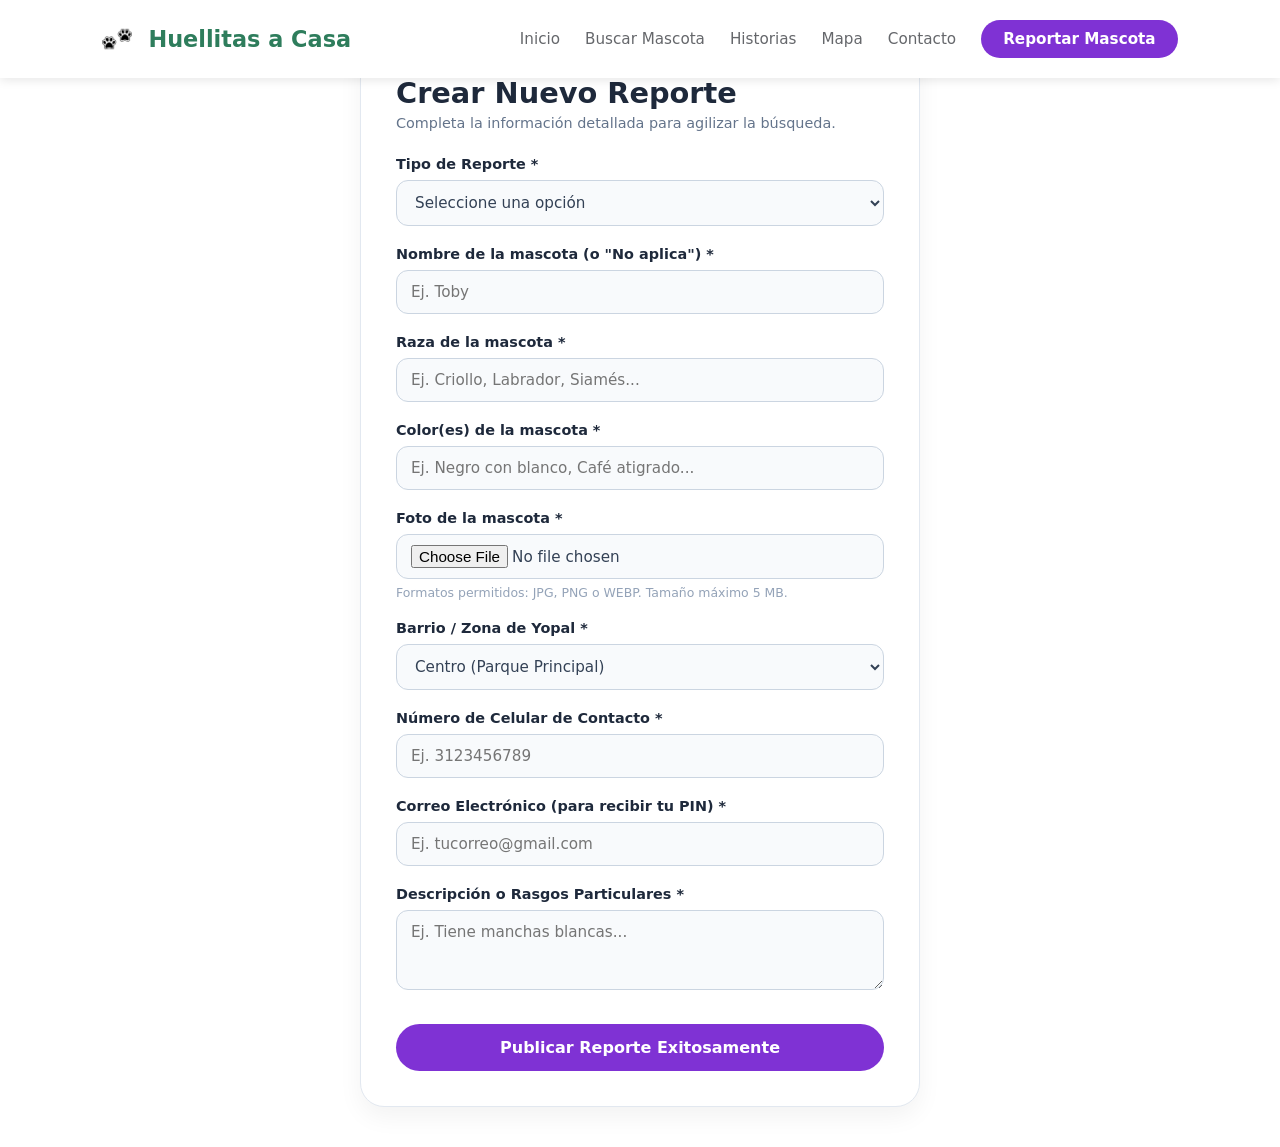
<file: reportar.html>
<!DOCTYPE html>
<html lang="es">
<head>
    <meta charset="UTF-8">
    <meta name="viewport" content="width=device-width, initial-scale=1.0">
    <title>Reportar Mascota - Huellitas Yopal</title>
    <link rel="icon" type="image/png" href="imagenes/Logo.png">
    <link rel="stylesheet" href="estilos.css">
    <link rel="stylesheet" href="estilos-reportar.css">
</head>
<body>

  <header class="navbar">
        <a href="index.html" class="logo-link">
            <div class="logo">
                <img src="imagenes/Logo.png" alt="Logo" class="logo-icon" width="30" height="30">
                Huellitas a Casa 
            </div>
        </a>
        <button class="nav-toggle" id="nav-toggle" aria-label="Abrir menú" aria-expanded="false" onclick="alternarMenu()">
            <span></span><span></span><span></span>
        </button>
        <nav id="nav-menu">
            <a href="index.html">Inicio</a>
            <a href="index.html#mascotas-dinamicas-grid">Buscar Mascota</a>
           
            <a href="index.html#stories-section">Historias</a>
            <a href="index.html#seccion-mapa">Mapa</a>
            <a href="index.html#main-footer">Contacto</a>
            <a href="reportar.html" class="btn-report-lost">Reportar Mascota</a>
        </nav>
    </header>
    <main class="form-container-mock">
        <div class="form-box-mock">
            <h2>Crear Nuevo Reporte</h2>
            <p class="subtitle">Completa la información detallada para agilizar la búsqueda.</p>
            
            <form id="formulario-reporte" onsubmit="procesarReporte(event)" enctype="multipart/form-data">
                <div class="form-group-mock">
                    <label for="tipo-reporte">Tipo de Reporte *</label>
                    <select id="tipo-reporte" required>
                        <option value="">Seleccione una opción</option>
                        <option value="perdido">Perdí mi mascota 💜</option>
                        <option value="encontrado">Encontré una mascota 💚</option>
                    </select>
                </div>

                <div class="form-group-mock">
                    <label for="nombre">Nombre de la mascota (o "No aplica") *</label>
                    <input type="text" id="nombre" placeholder="Ej. Toby" required
                           minlength="2" maxlength="25"
                           pattern="^[a-zA-ZáéíóúÁÉÍÓÚñÑ\s]+$" 
                           title="El nombre solo debe contener letras.">
                </div>
                <div class="form-group-mock">
                    <label for="raza">Raza de la mascota *</label>
                    <input type="text" id="raza" placeholder="Ej. Criollo, Labrador, Siamés..." required
                           minlength="3" maxlength="20"
                           pattern="^[a-zA-ZáéíóúÁÉÍÓÚñÑ\s]+$"
                           title="La raza solo debe contener letras.">
                </div>

                <div class="form-group-mock">
                    <label for="color">Color(es) de la mascota *</label>
                    <input type="text" id="color" placeholder="Ej. Negro con blanco, Café atigrado..." required
                           minlength="3" maxlength="30"
                           pattern="^[a-zA-ZáéíóúÁÉÍÓÚñÑ\s/,-]+$"
                           title="Ingresa una descripción corta del color.">
                </div>
                <div class="form-group-mock">
                    <label for="imagen-archivo">Foto de la mascota *</label>
                    <input type="file" id="imagen-archivo" accept="image/png, image/jpeg, image/webp" required>
                    <p class="form-hint">Formatos permitidos: JPG, PNG o WEBP. Tamaño máximo 5 MB.</p>
                </div>

                <div class="form-group-mock">
                    <label for="zona-mapa">Barrio / Zona de Yopal *</label>
                    <select id="zona-mapa" required>
                        <option value="centro">Centro (Parque Principal)</option>
                        <option value="casimena">Barrio Casimena</option>
                        <option value="resurgimiento">Parque El Resurgimiento</option>
                        <option value="unicentro">Cerca al Unicentro</option>
                        <option value="sirivana">Vía Sirivana</option>
                        <option value="terminal">Terminal de Transporte</option>
                        <option value="aeropuerto">Zona Aeropuerto</option>
                        <option value="bicentenario">Parque Bicentenario</option>
                        <option value="hospital_materno">Sector Hospital Materno Infantil</option>
                        <option value="horo">Sector Hospital Regional (HORO)</option>
                        <option value="parque_intra">Parque Intra</option>
                        <option value="alkosto">Alkosto</option>
                        <option value="las_americas">Barrio Las Américas</option>
                        <option value="parque_hobos">Parque Los Hobos</option>
                        <option value="el_exito">El Éxito</option>
                        <option value="calle_40">Calle 40</option>
                        <option value="parque_herradura">Parque La Herradura</option>
                        <option value="museo_oriente">Museo Centro Histórico del Oriente</option>
                    </select>
                </div>

                <div class="form-group-mock">
                    <label for="telefono">Número de Celular de Contacto *</label>
                    <input type="tel" id="telefono" placeholder="Ej. 3123456789" required
                           minlength="10" maxlength="10"
                           pattern="^[0-9]{10}$"
                           title="Debe tener exactamente 10 números.">
                </div>

                <div class="form-group-mock">
                    <label for="correo">Correo Electrónico (para recibir tu PIN) *</label>
                    <input type="email" id="correo" placeholder="Ej. tucorreo@gmail.com" required
                           title="Ingresa un correo electrónico válido.">
                </div>

                <div class="form-group-mock">
                    <label for="detalles">Descripción o Rasgos Particulares *</label>
                    <textarea id="detalles" rows="3" placeholder="Ej. Tiene manchas blancas..." required
                              minlength="10" maxlength="200"></textarea>
                </div>

                

                <button type="submit" class="btn-enviar-mock">Publicar Reporte Exitosamente</button>
            </form>
        </div>
    </main>

    <script src="scripts.js"></script>
</body>
</html>
</file>
<file: estilos.css>
:root {
    --purple-main: #7f32d4;
    --green-main: #00cca3;
    --text-dark: #23272a;
    --bg-light: #f6f8fa;
    --bg-purple-light: #f5f0ff;
    --bg-green-light: #d1f4ed;
}

* {
    margin: 0;
    padding: 0;
    box-sizing: border-box;
    font-family: 'Inter', system-ui, -apple-system, sans-serif;
}

html {
    scroll-padding-top: 70px; /* Evita que el navbar fijo tape el titulo al saltar a una seccion */
}

/* Refuerzo puntual para las secciones que reciben saltos por enlace
   (ademas del scroll-padding-top general de arriba) */
#stories-section,
#seccion-mapa,
#main-footer {
    scroll-margin-top: 70px;
}

body {
    background-color: white;
    color: var(--text-dark);
}

/* NAVBAR */
.navbar {
    display: flex;
    justify-content: space-between;
    align-items: center;
    padding: 20px 8%;
    background-color: white;
}

.navbar {
    position: fixed;        /* 👈 Hace que el header se quede congelado en la pantalla */
    top: 0;                 /* 👈 Lo pega estrictamente al borde superior */
    left: 0;
    width: 100%;            /* 👈 Asegura que cubra todo el ancho de la pantalla */
    z-index: 1000;          /* 👈 Lo pone por encima del mapa y de las tarjetas para que nada lo tape */
    
    /* Tus otros estilos (background-color, padding, flex, etc.) se quedan igual */
    background-color: #ffffff; 
    box-shadow: 0 2px 10px rgba(0, 0, 0, 0.1); /* Una sombra sutil para que se despegue del fondo al bajar */
}

.navbar .logo {
    font-size: 1.4rem;
    font-weight: 700;
    color: #2e7d5c;
    display: flex;
    align-items: center;
    gap: 8px;
}

.navbar nav {
    display: flex;
    align-items: center;
    gap: 25px;
}

.navbar nav a {
    text-decoration: none;
    color: #65676b;
    font-weight: 500;
    font-size: 0.95rem;
}

.navbar nav a.active {
    color: var(--purple-main);
}

.navbar nav a.btn-report-lost {
    background-color: var(--purple-main);
    color: white;
    padding: 10px 22px;
    border-radius: 30px;
    font-weight: bold;
}

/* HERO SECTION */

.hero-container {
    display: grid;
    grid-template-columns: 1fr 1fr;
    gap: 40px;
    padding: 60px 8%;
    padding-top: 120px; /* Para compensar el header fijo */
    align-items: center;
    background: linear-gradient(to bottom, #f9f6ff, white);
}

.hero-content h1 {
    font-size: 3rem;
    font-weight: 800;
    line-height: 1.2;
    margin-bottom: 20px;
}

.hero-content h1 .highlight {
    color: #1b8a5a;
}

.hero-content p {
    color: #57606a;
    font-size: 1.1rem;
    line-height: 1.6;
    margin-bottom: 35px;
}

.hero-buttons {
    display: flex;
    gap: 15px;
}

.btn-primary-purple {
    background-color: var(--purple-main);
    color: white;
    padding: 14px 28px;
    border-radius: 30px;
    text-decoration: none;
    font-weight: bold;
    box-shadow: 0 4px 15px rgba(127, 50, 212, 0.2);
}

.btn-secondary-green {
    background-color: var(--green-main);
    color: #05483a;
    padding: 14px 28px;
    border-radius: 30px;
    text-decoration: none;
    font-weight: bold;
}

.hero-image-box {
    position: relative;
    display: flex;
    justify-content: center;
}

.img-dog-hero {
    width: 85%;
    height: 380px;
    object-fit: cover;
    border-radius: 32px;
}

.floating-badge {
    position: absolute;
    bottom: -15px;
    left: 10%;
    background: white;
    padding: 12px 20px;
    border-radius: 20px;
    display: flex;
    align-items: center;
    gap: 12px;
    box-shadow: 0 10px 25px rgba(0,0,0,0.08);
}

.badge-title { font-weight: bold; color: #1b8a5a; font-size: 0.9rem; }
.badge-desc { color: #57606a; font-size: 0.8rem; }

/* STATS */
.stats-section {
    padding: 40px 8%;
}

.stats-grid {
    display: grid;
    grid-template-columns: repeat(3, 1fr);
    gap: 30px;
}

.stat-card {
    background-color: #fafbfc;
    border-radius: 24px;
    padding: 30px;
    text-align: center;
    border: 1px solid #edf0f2;
}

.stat-icon { font-size: 1.8rem; display: block; margin-bottom: 10px; }
.stat-card h2 { font-size: 2.5rem; color: #1b8a5a; margin-bottom: 5px; font-weight: 800; }
.stat-card p { color: #57606a; font-weight: 500; }

/* CATALOGO MASCOTAS */
.catalog-section {
    padding: 60px 8%;
}

.catalog-header {
    display: flex;
    justify-content: space-between;
    align-items: flex-end;
    margin-bottom: 35px;
}

.catalog-header h2 { font-size: 2rem; font-weight: 800; }
.catalog-header p { color: #57606a; margin-top: 5px; }
.view-all { color: #0077ff; text-decoration: none; font-weight: 600; }

.mascotas-grid {
    display: grid;
    grid-template-columns: repeat(4, 1fr);
    gap: 25px;
}

.pet-card {
    background: white;
    border-radius: 24px;
    overflow: hidden;
    position: relative;
    box-shadow: 0 4px 12px rgba(0,0,0,0.03);
    border: 1px solid #edf0f2;
}

.pet-card img {
    width: 100%;
    height: 220px;
    object-fit: cover;
}

.pet-status {
    position: absolute;
    top: 15px;
    left: 15px;
    color: white;
    font-size: 0.75rem;
    font-weight: 800;
    padding: 4px 12px;
    border-radius: 20px;
}

.pet-status.perdido { background-color: var(--purple-main); }
.pet-status.encontrado { background-color: var(--green-main); color: #05483a; }

.pet-info { padding: 20px; }
.pet-info h3 { font-size: 1.3rem; margin-bottom: 5px; }
.pet-location { font-size: 0.85rem; color: #57606a; margin-bottom: 15px; }

.pet-tags { display: flex; gap: 8px; margin-bottom: 20px; }
.pet-tags span {
    background-color: #f1f3f5;
    padding: 4px 10px;
    border-radius: 12px;
    font-size: 0.75rem;
    color: #47505a;
}

.btn-details {
    width: 100%;
    padding: 10px;
    background: white;
    border: 1px solid #00cca3;
    color: #05483a;
    border-radius: 12px;
    font-weight: bold;
    cursor: pointer;
    transition: 0.2s;
}

.btn-details:hover { background-color: #e8fcf8; }

/* FINALES FELICES */
.stories-section {
    background-color: #f6f1ff;
    padding: 60px 8%;
    text-align: center;
}

.stories-section h2 { font-size: 2rem; font-weight: 800; margin-bottom: 5px; }
.stories-subtitle { color: #57606a; margin-bottom: 40px; }

.stories-grid {
    display: grid;
    grid-template-columns: 1fr 1fr;
    gap: 30px;
}

.story-card {
    background: white;
    border-radius: 24px;
    padding: 30px;
    text-align: left;
    position: relative;
    box-shadow: 0 4px 15px rgba(0,0,0,0.02);
}

.quote-icon {
    font-size: 4rem;
    color: var(--purple-main);
    position: absolute;
    top: -10px;
    left: 25px;
    font-family: Georgia, serif;
    opacity: 0.3;
}

.story-layout {
    display: flex;
    gap: 20px;
    align-items: center;
    margin-top: 20px;
}

.story-layout img {
    width: 90px;
    height: 90px;
    border-radius: 16px;
    object-fit: cover;
}

.story-layout p {
    font-size: 0.95rem;
    line-height: 1.5;
    color: #333;
}

.story-author {
    display: block;
    margin-top: 8px;
    font-weight: bold;
    color: var(--purple-main);
}

/* CONTENEDOR PRINCIPAL DEL MAPA */
.map-section {
    padding: 60px 8%;
}

.map-container-mock {
    position: relative;
    background-color: #b9e3de; /* El fondo verde esmeralda claro de tu diseño */
    height: 380px;
    border-radius: 32px; /* Bordes muy redondeados como el mockup */
    overflow: hidden;
    box-shadow: inset 0 0 20px rgba(0, 0, 0, 0.02);
    border: 1px solid rgba(0, 0, 0, 0.05);
}

/* CUADRÍCULA DE CALLES SIMULADAS */
.map-grid-lines {
    position: absolute;
    top: 0; left: 0; right: 0; bottom: 0;
    background-image: 
        linear-gradient(to right, rgba(255, 255, 255, 0.5) 2px, transparent 2px),
        linear-gradient(to bottom, rgba(255, 255, 255, 0.5) 2px, transparent 2px);
    background-size: 45px 45px; /* Crea el efecto de mapa urbano */
    opacity: 0.8;
}

/* LEYENDA FLOTANTE */
.map-legend-box {
    position: absolute;
    top: 40px;
    left: 40px;
    background: white;
    padding: 25px;
    border-radius: 24px;
    box-shadow: 0 10px 25px rgba(0, 0, 0, 0.06);
    max-width: 260px;
    z-index: 3;
}

.map-legend-box h4 {
    font-size: 1.1rem;
    font-weight: 700;
    margin-bottom: 5px;
}

.map-legend-box p {
    font-size: 0.85rem;
    color: #57606a;
    margin-bottom: 15px;
}

.legend-item {
    display: flex;
    align-items: center;
    gap: 10px;
    font-size: 0.85rem;
    margin-bottom: 8px;
}

.dot {
    width: 12px;
    height: 12px;
    border-radius: 50%;
    display: inline-block;
}
.dot.purple { background-color: var(--purple-main); }
.dot.green { background-color: var(--green-main); }

/* CONFIGURACIÓN DE LOS PUNTOS INTERACTIVOS (YA NO FLOTAN) */
.mock-pin {
    position: absolute;
    width: 18px;
    height: 18px;
    border-radius: 50%;
    z-index: 2;
    box-shadow: 0 4px 10px rgba(0, 0, 0, 0.25);
    animation: pulsoUrbano 3s ease-in-out infinite alternate;
}

.mock-pin.pin-purple {
    background-color: var(--purple-main);
    border: 3px solid white;
}

.mock-pin.pin-green {
    background-color: var(--green-main);
    border: 3px solid white;
}

/* EFECTO DE MOVIMIENTO LEVE PARA LOS PUNTOS */
@keyframes pulsoUrbano {
    0% { transform: translateY(0) scale(1); }
    100% { transform: translateY(-4px) scale(1.05); }
}

/* FOOTER */
.main-footer {
    background-color: #eaecef;
    padding: 50px 8% 20px 8%;
}

.footer-grid {
    display: grid;
    grid-template-columns: 2fr 1fr 1fr;
    gap: 40px;
    margin-bottom: 40px;
}

.footer-brand h3 { font-size: 1.3rem; margin-bottom: 15px; color: #2e7d5c; }
.footer-brand p { color: #57606a; font-size: 0.9rem; line-height: 1.5; max-width: 400px; }

.footer-links h4 { margin-bottom: 15px; font-size: 1rem; }
.footer-links a { display: block; color: #57606a; text-decoration: none; margin-bottom: 10px; font-size: 0.9rem; }

.footer-bottom {
    border-top: 1px solid #1d5d34;
    padding-top: 20px;
    text-align: center;
    color: #57606a;
    font-size: 0.85rem;
}
.modal-overlay {
    position: fixed;
    top: 0; left: 0; width: 100%; height: 100%;
    background-color: rgba(35, 39, 42, 0.6);
    backdrop-filter: blur(5px);
    z-index: 9999;
    display: none;
    justify-content: center;
    align-items: center;
}

.modal-content {    
    background: white;
    width: 90%;
    max-width: 700px; /* Un poco más ancho para que quepa todo holgadamente */
    padding: 30px;
    border-radius: 24px;
    position: relative;
    box-shadow: 0 20px 40px rgba(0,0,0,0.2);
    animation: desplegarModal 0.3s ease-out;
    box-sizing: border-box;
}

@keyframes desplegarModal {
    from { transform: translateY(20px); opacity: 0; }
    to { transform: translateY(0); opacity: 1; }
}

.close-modal-btn {
    position: absolute;
    top: 20px; right: 25px;
    font-size: 2rem;
    cursor: pointer;
    color: #64748b;
    transition: color 0.2s;
    z-index: 10;
}
.close-modal-btn:hover { color: #1e293b; }

/* CONTENEDOR PRINCIPAL EN DOS COLUMNAS */
.modal-body-layout {
    display: flex !important;
    flex-direction: row !important; /* Foto a la izquierda, todo el texto a la derecha */
    gap: 30px !important;
    align-items: flex-start !important;
    margin-top: 20px;
    width: 100%;
    box-sizing: border-box;
}

/* COLUMNA IZQUIERDA: FOTO */
.modal-body-layout img {
    width: 260px !important;
    height: 260px !important;
    object-fit: cover !important;
    border-radius: 18px !important;
    border: 1px solid #e2e8f0;
    flex-shrink: 0 !important; /* Evita que la foto se encoja */
}

/* COLUMNA DERECHA: TEXTOS (INCLUYENDO EL NOMBRE) */
.modal-text-info {
    text-align: left !important;
    flex: 1 !important; /* Ocupa todo el espacio derecho disponible */
    display: flex;
    flex-direction: column;
    box-sizing: border-box;
}

/* Estilo para el nombre dentro de la columna */
.modal-text-info h2 {
    font-size: 2rem !important;
    margin: 0 0 5px 0 !important; /* Elimina márgenes extraños que empujen el texto */
    color: #1e293b;
    font-weight: bold;
}

.modal-text-info hr {
    border: 0; 
    height: 1px; 
    background: #e2e8f0; 
    margin: 10px 0 15px 0 !important;
    width: 100%;
}

/* Control estricto de los párrafos */
.modal-text-info p {
    margin: 0 0 10px 0 !important;
    font-size: 0.95rem !important;
    color: #334155 !important;
    line-height: 1.5 !important;
}

.modal-warning-box {
    margin-top: 15px;
    background-color: var(--bg-purple-light);
    padding: 12px;
    border-radius: 12px;
    border-left: 4px solid var(--purple-main);
    width: 100%;
    box-sizing: border-box;
}
.modal-warning-box p { margin: 0 !important; font-size: 0.85rem !important; }

/* Diseño Responsivo Adaptable */
@media (max-width: 640px) {
    .modal-body-layout { 
        flex-direction: column !important; 
        align-items: center !important; 
        gap: 20px !important;
    }
    .modal-body-layout img { 
        width: 100% !important; 
        max-width: 280px !important; 
        height: 240px !important; 
    }
    .modal-text-info { width: 100%; }
}
/* Ajuste Responsivo para Celulares */
@media (max-width: 620px) {
    .modal-body-layout { 
        flex-direction: column; 
        align-items: center; 
        gap: 15px;
    }
    .modal-body-layout img { 
        width: 100%; 
        max-width: 260px; 
        height: 220px; 
    }
    .modal-text-info { width: 100%; }
}
main-footer {
    background-color: #1a1625; /* Cambiamos a un fondo morado oscuro/casi negro */
    color: #f1f5f9;            /* Texto principal en un blanco suave muy legible */
    padding: 60px 20px 20px 20px;
    font-family: sans-serif;

}

.footer-container {
    max-width: 1100px;
    margin: 0 auto;
    display: flex;
    flex-wrap: wrap;
    justify-content: space-between;
    gap: 40px;
}

.footer-brand {
    flex: 1 1 400px; /* Le da más espacio a la descripción de la marca */
    text-align: left;
}

.footer-brand h3 {
   font-size: 1.6rem;
    color: #1b5909f7;            /* Título principal en blanco puro */
    margin-bottom: 15px;
    display: flex;
    align-items: center;
}

.footer-brand p {
    color: #94a3b8;
    line-height: 1.6;
    font-size: 0.95rem;
    margin-bottom: 20px;
}

/* Iconos de Redes Sociales */
.footer-socials a {
    font-size: 1.3rem;
    margin-right: 15px;
    text-decoration: none;
    transition: transform 0.2s;
    display: inline-block;
}
.footer-socials a:hover {
    transform: scale(1.2);
}

/* Columnas de Enlaces y Contacto */
.footer-links-column {
    flex: 1 1 200px;
    text-align: left;
}

.footer-links-column h4 {
   color: #130d0d;            /* Títulos de las columnas en blanco puro */
    font-size: 1.1rem;
    margin-bottom: 20px;
    position: relative;
}

/* Línea decorativa debajo de los títulos del footer */
.footer-links-column h4::after {
    content: '';
    position: absolute;
    left: 0; bottom: -6px;
    width: 35px; height: 2px;
    background-color: #8b5cf6; /* Tu color morado principal */
}

.footer-links-column a, .footer-links-column p {
    display: block;
    color: #94a3b8;
    text-decoration: none;
    margin-bottom: 12px;
    font-size: 0.95rem;
    transition: color 0.2s;
}

.footer-links-column a:hover {
    color: #a78bfa; /* Morado claro al pasar el mouse */
}

/* Barra inferior de Copyright */
.footer-bottom {
    max-width: 1100px;
    margin: 40px auto 0 auto;
    padding-top: 20px;
    border-top: 1px solid #334155; /* Línea sutil de separación */
    text-align: center;
}

.footer-bottom p {
    color: #64748b;
    font-size: 0.85rem;
}

/* Adaptación para pantallas pequeñas (Celulares) */
@media (max-width: 768px) {
    .footer-container {
        flex-direction: column;
        gap: 30px;
    }
    .footer-brand, .footer-links-column {
        text-align: center;
    }
    .footer-links-column h4::after {
        left: 50%;
        transform: translateX(-50%); /* Centra la línea decorativa en celular */
    }
}

.btn-regreso-casa {
    background-color: #1b8a5a;
    color: white;
    border: none;
    padding: 12px 20px;
    border-radius: 25px;
    font-weight: bold;
    font-size: 1rem;
    cursor: pointer;
    margin-top: 15px;
    width: 100%;
    transition: background 0.3s ease;
    box-shadow: 0 4px 12px rgba(27, 138, 90, 0.2);
}

.btn-regreso-casa:hover {
    background-color: #146c45;
}

/* =========================================================
   CLASES QUE REEMPLAZAN LOS ESTILOS EN LÍNEA (style="...")
   que estaban sueltos dentro del HTML
   ========================================================= */

.logo-link {
    text-decoration: none;
}

.logo-icon {
    object-fit: contain;
    vertical-align: middle;
    margin-right: 8px;
}

.mapa-comunitario-box {
    width: 100%;
    height: 450px;
    border-radius: 20px;
    box-shadow: 0 4px 15px rgba(0, 0, 0, 0.1);
}

.modal-badge {
    align-self: flex-start;
    margin-bottom: 5px;
}

.mensaje-estado {
    grid-column: 1 / -1;
    text-align: center;
    color: #57606a;
    padding: 40px 10px;
    font-size: 0.95rem;
}

.modal-descripcion-text {
    font-style: italic;
    color: #475569;
}

.modal-telefono-text {
    color: var(--purple-main);
    font-weight: bold;
    font-size: 1.1rem;
}

/* =========================================================
   MENÚ HAMBURGUESA (para navbar en pantallas pequeñas)
   ========================================================= */

.nav-toggle {
    display: none;
    flex-direction: column;
    justify-content: space-between;
    width: 26px;
    height: 19px;
    background: none;
    border: none;
    cursor: pointer;
    padding: 0;
}

.nav-toggle span {
    display: block;
    height: 3px;
    width: 100%;
    background-color: var(--text-dark);
    border-radius: 2px;
    transition: transform 0.25s ease, opacity 0.25s ease;
}

.nav-toggle.nav-toggle-activo span:nth-child(1) {
    transform: translateY(8px) rotate(45deg);
}
.nav-toggle.nav-toggle-activo span:nth-child(2) {
    opacity: 0;
}
.nav-toggle.nav-toggle-activo span:nth-child(3) {
    transform: translateY(-8px) rotate(-45deg);
}

/* =========================================================
   DISEÑO RESPONSIVE GENERAL DEL SITIO
   Evita que el contenido se deforme al reducir la pantalla.
   No cambia el diseño en escritorio, solo lo adapta en móvil.
   ========================================================= */

html {
    overflow-x: hidden;
}

body {
    overflow-x: hidden;
    max-width: 100%;
}

/* Tablets y pantallas medianas */
@media (max-width: 1024px) {
    .mascotas-grid {
        grid-template-columns: repeat(3, 1fr);
    }
    .hero-container {
        gap: 25px;
        padding: 60px 5%;
        padding-top: 120px;
    }
}

/* Tablets pequeñas / celulares grandes */
@media (max-width: 768px) {
    .navbar {
        padding: 15px 5%;
    }

    .nav-toggle {
        display: flex;
    }

    .navbar nav {
        position: absolute;
        top: 100%;
        left: 0;
        width: 100%;
        background-color: white;
        flex-direction: column;
        align-items: flex-start;
        gap: 18px;
        padding: 20px 6%;
        box-shadow: 0 10px 20px rgba(0, 0, 0, 0.08);
        max-height: 0;
        overflow: hidden;
        transition: max-height 0.3s ease;
    }

    .navbar nav.nav-abierto {
        max-height: 400px;
    }

    .navbar nav a.btn-report-lost {
        display: inline-block;
    }

    .hero-container {
        grid-template-columns: 1fr;
        padding-top: 130px;
        text-align: center;
    }

    .hero-content h1 {
        font-size: 2.2rem;
    }

    .hero-buttons {
        justify-content: center;
        flex-wrap: wrap;
    }

    .hero-image-box {
        margin-top: 30px;
    }

    .img-dog-hero {
        width: 100%;
        height: 300px;
    }

    .floating-badge {
        left: 50%;
        transform: translateX(-50%);
    }

    .stats-grid {
        grid-template-columns: repeat(2, 1fr);
    }

    .catalog-header {
        flex-direction: column;
        align-items: flex-start;
        gap: 10px;
    }

    .mascotas-grid {
        grid-template-columns: repeat(2, 1fr);
    }

    .stories-grid {
        grid-template-columns: 1fr;
    }

    .story-layout {
        flex-direction: column;
        align-items: flex-start;
    }

    .story-layout img {
        width: 100%;
        height: 180px;
    }
}

/* Celulares */
@media (max-width: 480px) {
    .navbar .logo {
        font-size: 1.15rem;
    }

    .hero-content h1 {
        font-size: 1.8rem;
    }

    .hero-content p {
        font-size: 1rem;
    }

    .hero-buttons {
        flex-direction: column;
        width: 100%;
    }

    .hero-buttons a {
        text-align: center;
        width: 100%;
    }

    .stats-grid {
        grid-template-columns: 1fr;
    }

    .mascotas-grid {
        grid-template-columns: 1fr;
    }

    .map-section,
    .catalog-section,
    .stats-section,
    .stories-section {
        padding-left: 5%;
        padding-right: 5%;
    }

    .mapa-comunitario-box {
        height: 320px;
    }

    .footer-brand h3 {
        justify-content: center;
    }
}
</file>
<file: estilos-reportar.css>
/* =========================================================
   ESTILOS EXCLUSIVOS DE reportar.html
   (extraídos del <style> que estaba embebido en el HTML)
   ========================================================= */

/* Contenedor centralizado para que el formulario no se estire a los lados */
.form-container-mock {
    max-width: 600px;
    margin: 40px auto;
    padding: 0 20px;
    font-family: system-ui, -apple-system, sans-serif;
}

.form-box-mock {
    background: white;
    padding: 35px;
    border-radius: 24px;
    border: 1px solid #e2e8f0;
    box-shadow: 0 10px 25px rgba(0,0,0,0.05);
}

.form-box-mock h2 {
    font-size: 1.8rem;
    color: #1e293b;
    margin-bottom: 5px;
    font-weight: 700;
}

.form-box-mock .subtitle {
    color: #64748b;
    margin-bottom: 25px;
    font-size: 0.9rem;
}

.form-group-mock {
    margin-bottom: 20px;
    text-align: left;
}

.form-group-mock label {
    display: block;
    margin-bottom: 8px;
    font-weight: 600;
    font-size: 0.9rem;
    color: #1e293b;
}

/* Ajuste estricto para que los inputs sean visibles y dejen escribir */
.form-group-mock input,
.form-group-mock select,
.form-group-mock textarea {
    width: 100%;
    box-sizing: border-box; /* Evita que se desborden */
    padding: 12px 14px;
    border: 1px solid #cbd5e1;
    border-radius: 12px;
    font-size: 0.95rem;
    outline: none;
    background-color: #f8fafc;
    color: #334155;
    transition: all 0.2s;
}

.form-group-mock input:focus,
.form-group-mock select:focus,
.form-group-mock textarea:focus {
    border-color: #7f32d4; /* Morado principal */
    background-color: #ffffff;
    box-shadow: 0 0 0 3px rgba(127, 50, 212, 0.1);
}

.form-group-mock input[type="file"] {
    padding: 10px 14px;
    cursor: pointer;
}

.form-hint {
    margin-top: 6px;
    font-size: 0.78rem;
    color: #94a3b8;
}

/* Estilos del rectángulo del mapa integrado (mock, sin uso actualmente) */
.mapa-simulado-mock {
    position: relative;
    background-color: #b9e3de;
    height: 180px;
    border-radius: 16px;
    overflow: hidden;
    border: 1px solid rgba(0,0,0,0.05);
    margin-top: 5px;
}
.map-grid-lines {
    position: absolute;
    top: 0; left: 0; right: 0; bottom: 0;
    background-image:
        linear-gradient(to right, rgba(255, 255, 255, 0.5) 2px, transparent 2px),
        linear-gradient(to bottom, rgba(255, 255, 255, 0.5) 2px, transparent 2px);
    background-size: 30px 30px;
}
.map-center-marker {
    position: absolute;
    top: 50%; left: 50%;
    transform: translate(-50%, -50%);
    font-size: 1.5rem;
}
.map-overlay-text {
    position: absolute;
    bottom: 10px; left: 10px; right: 10px;
    background: rgba(255, 255, 255, 0.9);
    padding: 8px;
    border-radius: 8px;
    text-align: center;
    font-size: 0.8rem;
}
.map-overlay-text p { margin: 0; font-weight: bold; color: #1e293b; }

/* Botón de envío */
.btn-enviar-mock {
    width: 100%;
    padding: 14px;
    background-color: #7f32d4;
    color: white;
    border: none;
    border-radius: 30px;
    font-size: 1rem;
    font-weight: bold;
    cursor: pointer;
    transition: background 0.2s;
    margin-top: 10px;
}
.btn-enviar-mock:hover {
    background-color: #6924b3;
}

/* =========================================================
   RESPONSIVE - Formulario de reporte
   ========================================================= */
@media (max-width: 480px) {
    .form-container-mock {
        margin: 20px auto;
        padding: 0 12px;
    }
    .form-box-mock {
        padding: 22px;
    }
    .form-box-mock h2 {
        font-size: 1.5rem;
    }
}
</file>
